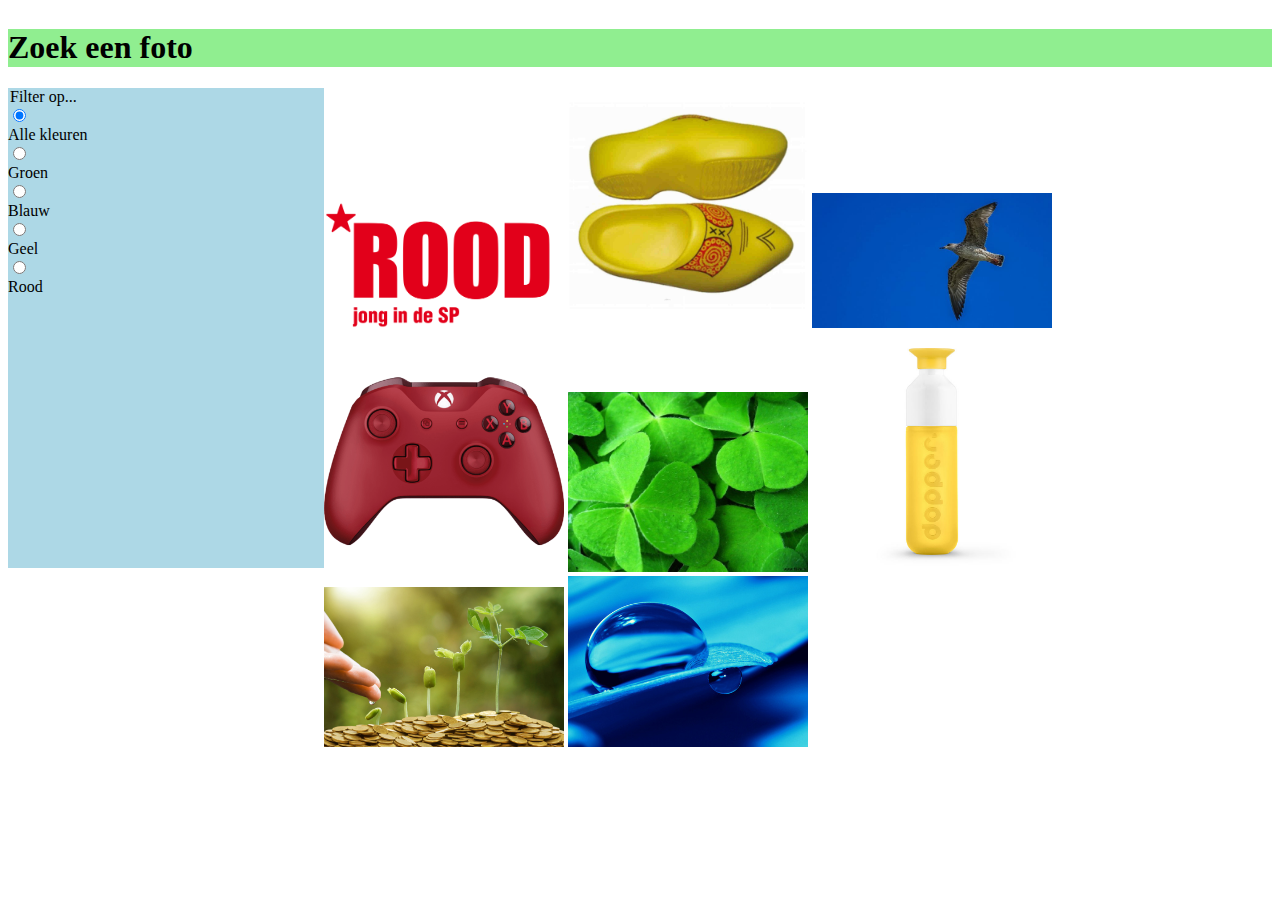
<file: Opdracht 1/v1/index.html>
<!DOCTYPE html>
<html lang="nl">
<head>
  <meta charset="UTF-8">
  <meta name="viewport" content="width=device-width, initial-scale=1.0">
  <meta http-equiv="X-UA-Compatible" content="ie=edge">
  <title>Zoek een foto</title>
  <link rel="stylesheet" href="css/main.css">
</head>
<body>
  <main>
    <h1>Zoek een foto</h1>
    <form class="" action="#" method="post">
      <legend>Filter op...</legend>
      <input type="radio" id="alles" name="filter" value="" checked><label for="alles">Alle kleuren</label>
      <input type="radio" id="groen" name="filter" value=""><label for="groen">Groen</label>
      <input type="radio" id="blauw" name="filter" value=""><label for="blauw">Blauw</label>
      <input type="radio" id="geel" name="filter" value=""><label for="geel">Geel</label>
      <input type="radio" id="rood" name="filter" value=""><label for="rood">Rood</label>
    </form>
    <section>
      <img src="images/rood1.png" class="rood" alt="">
      <img src="images/geel1.jpg" class="geel" alt="">
      <img src="images/blauw1.jpg" class="blauw" alt="">
      <img src="images/rood2.png" class="rood" alt="">
      <img src="images/groen1.jpg" class="groen" alt="">
      <img src="images/geel2.jpg" class="geel" alt="">
      <img src="images/groen2.jpg" class="groen" alt="">
      <img src="images/blauw2.jpg" class="blauw" alt="">
    </section>
  </main>

  <script type="text/javascript" src="js/script.js"></script>

</body>
</html>
</file>
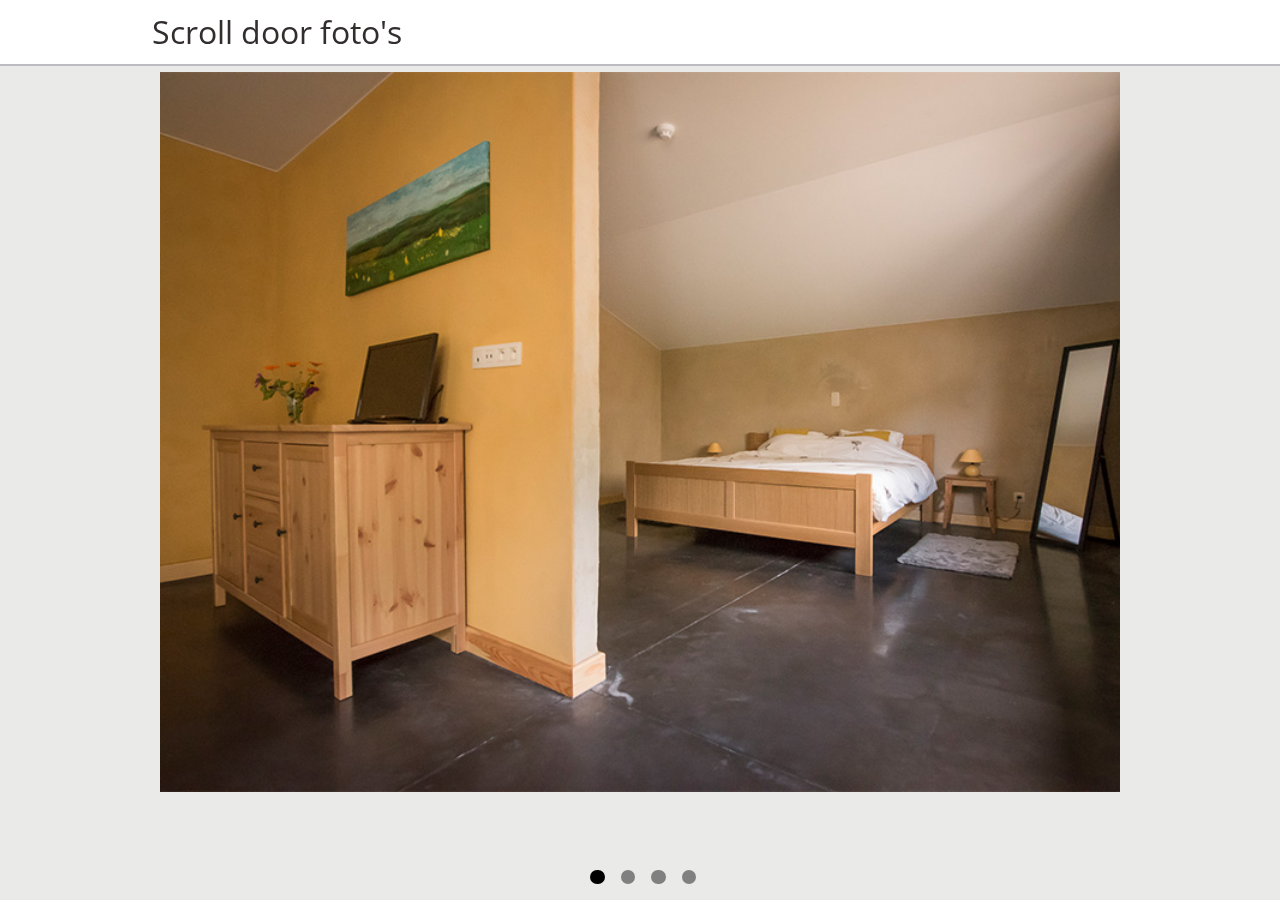
<file: Opdracht 2/v1/index.html>
<!DOCTYPE html>
<html lang="nl">
<head>
  <meta charset="UTF-8">
  <meta name="viewport" content="width=device-width, initial-scale=1.0">
  <meta http-equiv="X-UA-Compatible" content="ie=edge">
  <title>Scroll door foto's</title>
  <link rel="stylesheet" href="css/main.css">
  <link href="https://fonts.googleapis.com/css?family=Open+Sans" rel="stylesheet">
</head>
<body>
  <header>
    <!-- <img src="images/photosearch.svg" alt=""> -->
    <h1>Scroll door foto's</h1>
  </header>
  <main>
    <section>
      <img src="images/rood1.jpg" alt="" class="foto1" id="linksverborgen">
      <img src="images/geel1.jpg" alt="" class="foto2" id="middenzichtbaar">
      <img src="images/blauw1.jpg" alt="" class="foto3" id="rechtsverborgen">
    </section>
    <div>
      <p class="fotoactive"></p>
      <p></p>
      <p></p>
      <p></p>
    </div>
  </main>

  <script type="text/javascript" src="js/script.js"></script>

</body>
</html>
</file>
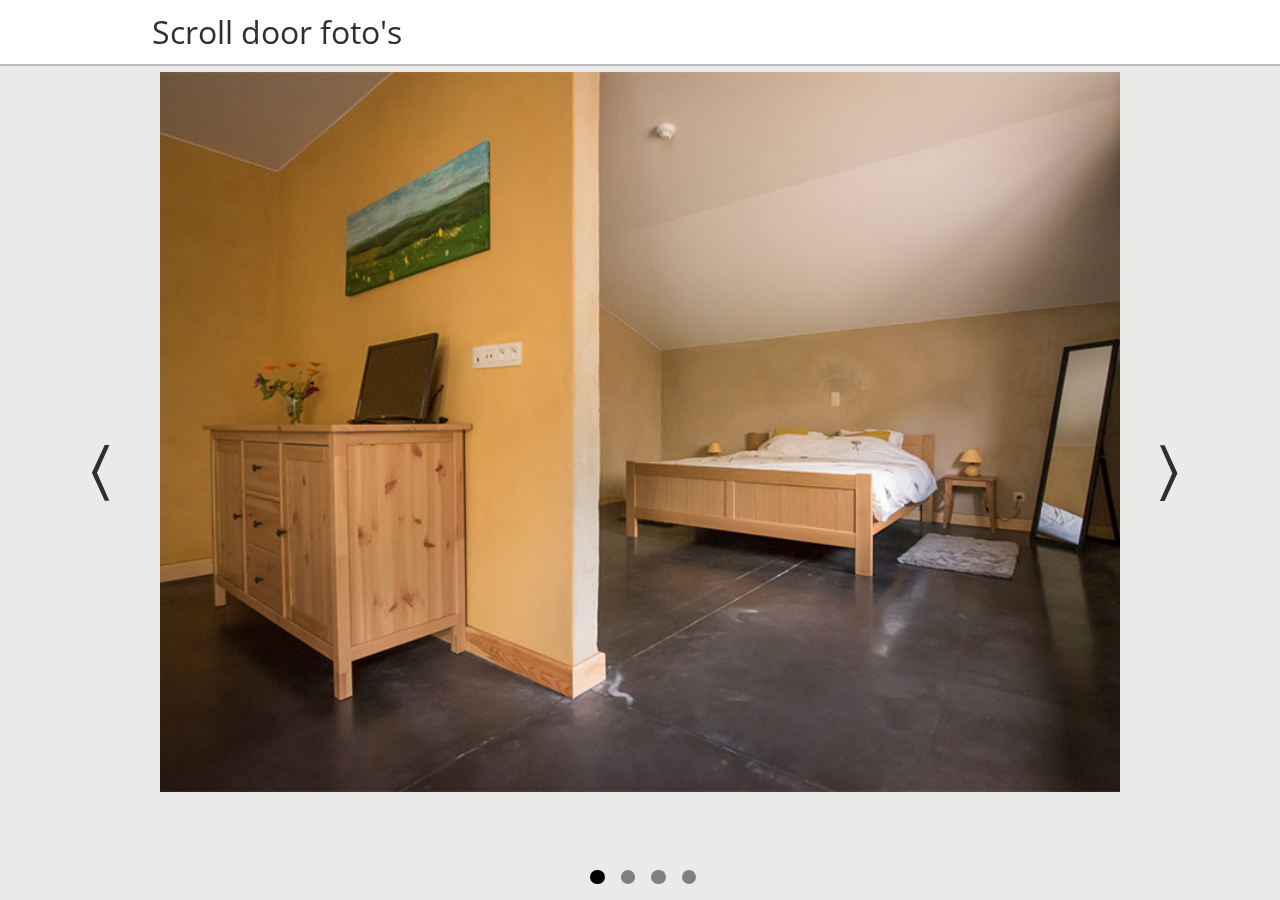
<file: Opdracht 2/v2/index.html>
<!DOCTYPE html>
<html lang="nl">
<head>
  <meta charset="UTF-8">
  <meta name="viewport" content="width=device-width, initial-scale=1.0">
  <meta http-equiv="X-UA-Compatible" content="ie=edge">
  <title>Scroll door foto's</title>
  <link rel="stylesheet" href="css/main.css">
  <link href="https://fonts.googleapis.com/css?family=Open+Sans" rel="stylesheet">
</head>
<body>
  <header>
    <!-- <img src="images/photosearch.svg" alt=""> -->
    <h1>Scroll door foto's</h1>
  </header>
  <main>
    <section>
      <img src="images/rood1.jpg" alt="" class="foto1" id="linksverborgen">
      <img src="images/geel1.jpg" alt="" class="foto2" id="middenzichtbaar">
      <img src="images/blauw1.jpg" alt="" class="foto3" id="rechtsverborgen">
    </section>
    <div>
      <p class="fotoactive"></p>
      <p></p>
      <p></p>
      <p></p>
    </div>
    <div>
      <p>&#9001;</p>
    </div>
    <div>
      <p>&#9002;</p>
    </div>
  </main>

  <script type="text/javascript" src="js/script.js"></script>

</body>
</html>
</file>
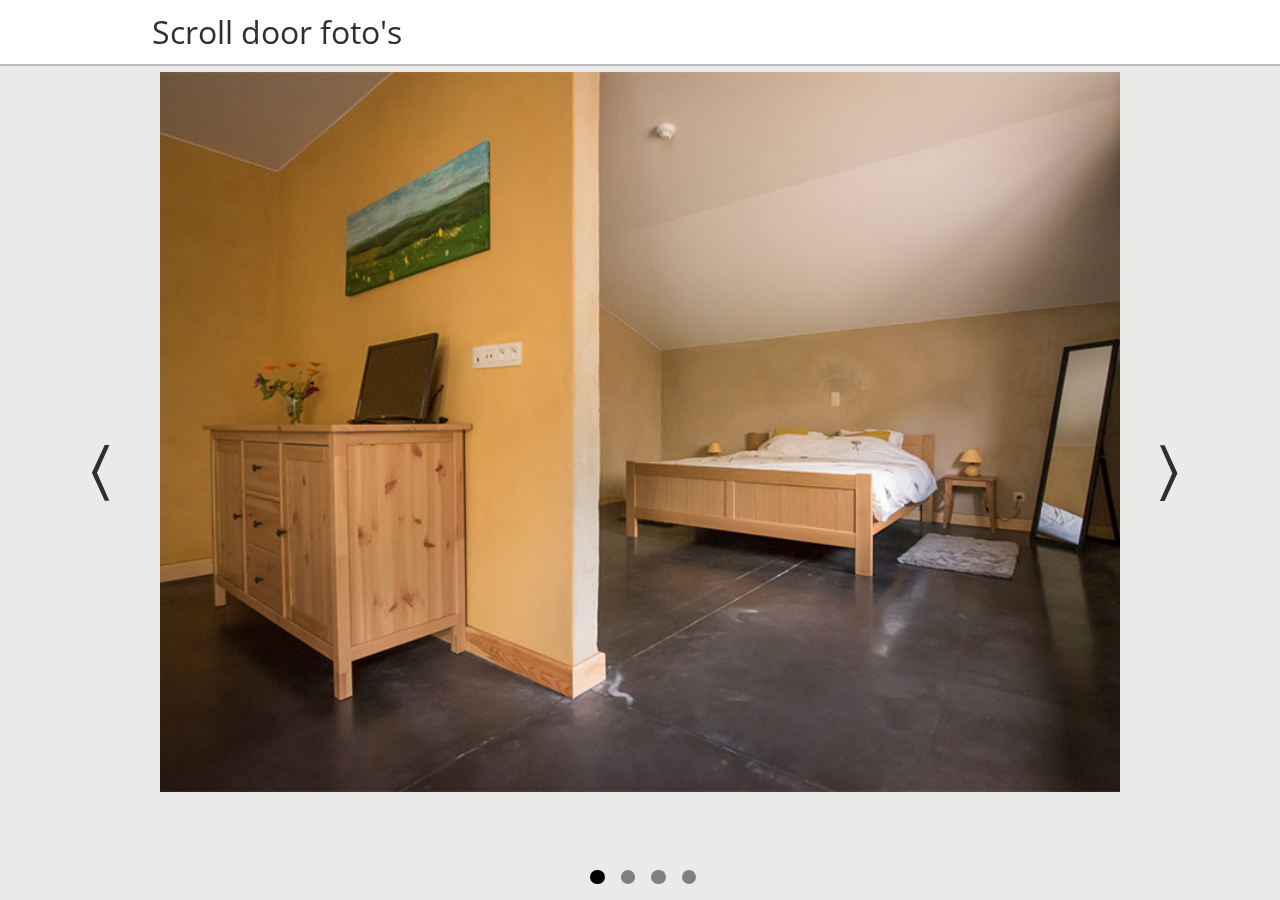
<file: Opdracht 2/v3/index.html>
<!DOCTYPE html>
<html lang="nl">
<head>
  <meta charset="UTF-8">
  <meta name="viewport" content="width=device-width, initial-scale=1.0">
  <meta http-equiv="X-UA-Compatible" content="ie=edge">
  <title>Scroll door foto's</title>
  <link rel="stylesheet" href="css/main.css">
  <link href="https://fonts.googleapis.com/css?family=Open+Sans" rel="stylesheet">
</head>
<body>
  <header>
    <!-- <img src="images/photosearch.svg" alt=""> -->
    <h1>Scroll door foto's</h1>
  </header>
  <main>
    <section>
      <img src="images/rood1.jpg" alt="" class="linksverborgen">
      <img src="images/geel1.jpg" alt="" class="middenzichtbaar">
      <img src="images/blauw1.jpg" alt="" class="rechtsverborgen">
    </section>
    <div>
      <p class="fotoactive"></p>
      <p></p>
      <p></p>
      <p></p>
    </div>
    <div>
      <p>&#9001;</p>
    </div>
    <div>
      <p>&#9002;</p>
    </div>
  </main>

  <script type="text/javascript" src="js/script.js"></script>

</body>
</html>
</file>
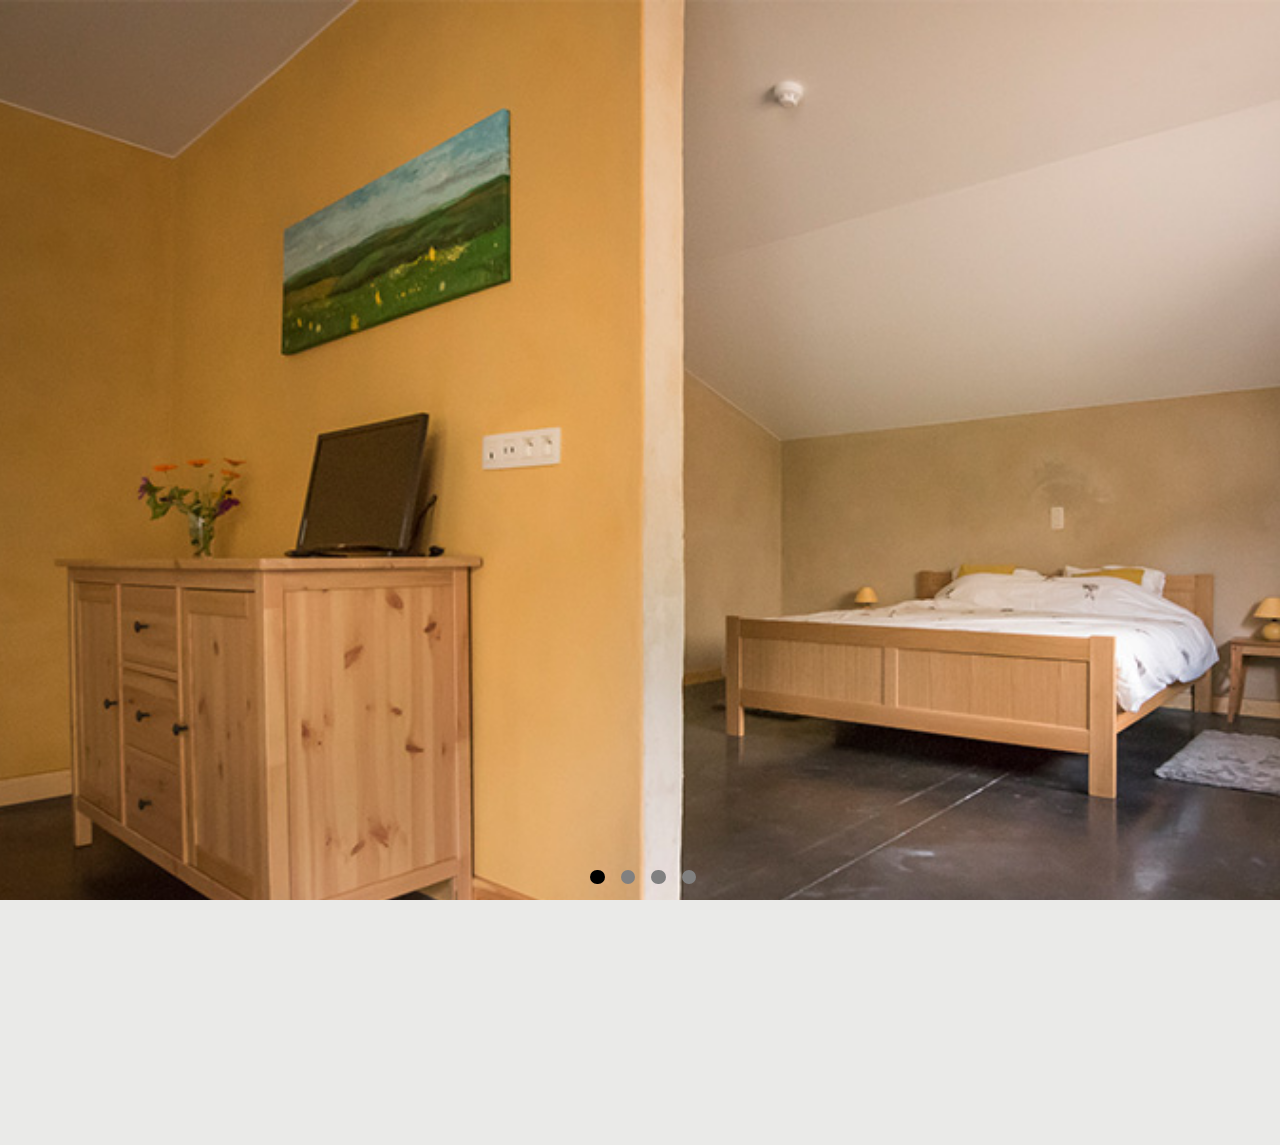
<file: Opdracht 2/v4/index.html>
<!DOCTYPE html>
<html lang="nl">
<head>
  <meta charset="UTF-8">
  <meta name="viewport" content="width=device-width, initial-scale=1.0">
  <meta http-equiv="X-UA-Compatible" content="ie=edge">
  <title>Scroll door foto's</title>
  <link rel="stylesheet" href="css/main.css">
  <link href="https://fonts.googleapis.com/css?family=Open+Sans" rel="stylesheet">
</head>
<body class="cursorwel">
  <header class="scrollwegboven">
    <!-- <img src="images/photosearch.svg" alt=""> -->
    <h1>Scroll door foto's</h1>
  </header>
  <main>
    <section>
      <img src="images/rood1.jpg" alt="" class="linksverborgen">
      <img src="images/geel1.jpg" alt="" class="middenzichtbaar">
      <img src="images/blauw1.jpg" alt="" class="rechtsverborgen">
    </section>
    <div>
      <p class="fotoactive"></p>
      <p></p>
      <p></p>
      <p></p>
    </div>
    <div class="scrollweglinks">
      <p>&#9001;</p>
    </div>
    <div class="scrollwegrechts">
      <p>&#9002;</p>
    </div>
  </main>

  <script type="text/javascript" src="js/script.js"></script>
  <script type="text/javascript" src="js/scrollweg.js"></script>

</body>
</html>
</file>
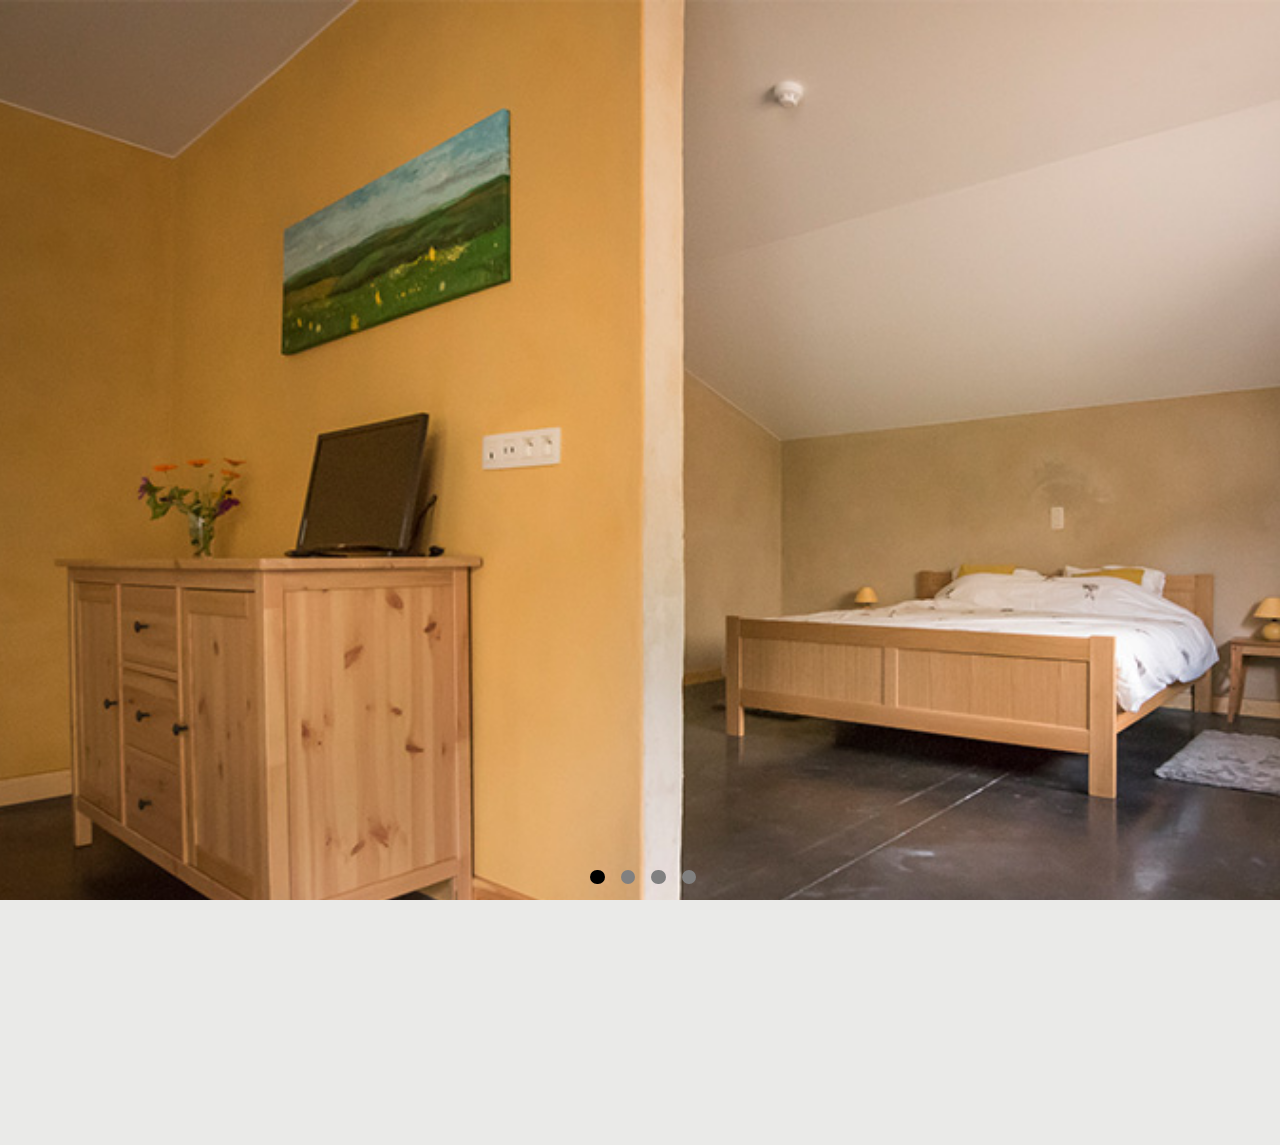
<file: Opdracht 2/v5/index.html>
<!DOCTYPE html>
<html lang="nl">
<head>
  <meta charset="UTF-8">
  <meta name="viewport" content="width=device-width, initial-scale=1.0">
  <meta http-equiv="X-UA-Compatible" content="ie=edge">
  <title>Scroll door foto's</title>
  <link rel="stylesheet" href="css/main.css">
  <link href="https://fonts.googleapis.com/css?family=Open+Sans" rel="stylesheet">
</head>
<body>
  <header class="scrollwegboven">
    <!-- <img src="images/photosearch.svg" alt=""> -->
    <h1>Scroll door foto's</h1>
  </header>
  <main>
    <section>
      <img src="images/rood1.jpg" alt="" class="linksverborgen">
      <img src="images/geel1.jpg" alt="" class="middenzichtbaar">
      <img src="images/blauw1.jpg" alt="" class="rechtsverborgen">
    </section>
    <div>
      <p class="fotoactive"></p>
      <p></p>
      <p></p>
      <p></p>
    </div>
    <div class="scrollweglinks">
      <p>&#9001;</p>
    </div>
    <div class="scrollwegrechts">
      <p>&#9002;</p>
    </div>
  </main>

  <script type="text/javascript" src="js/script.js"></script>
  <script type="text/javascript" src="js/scrollweg.js"></script>

</body>
</html>
</file>
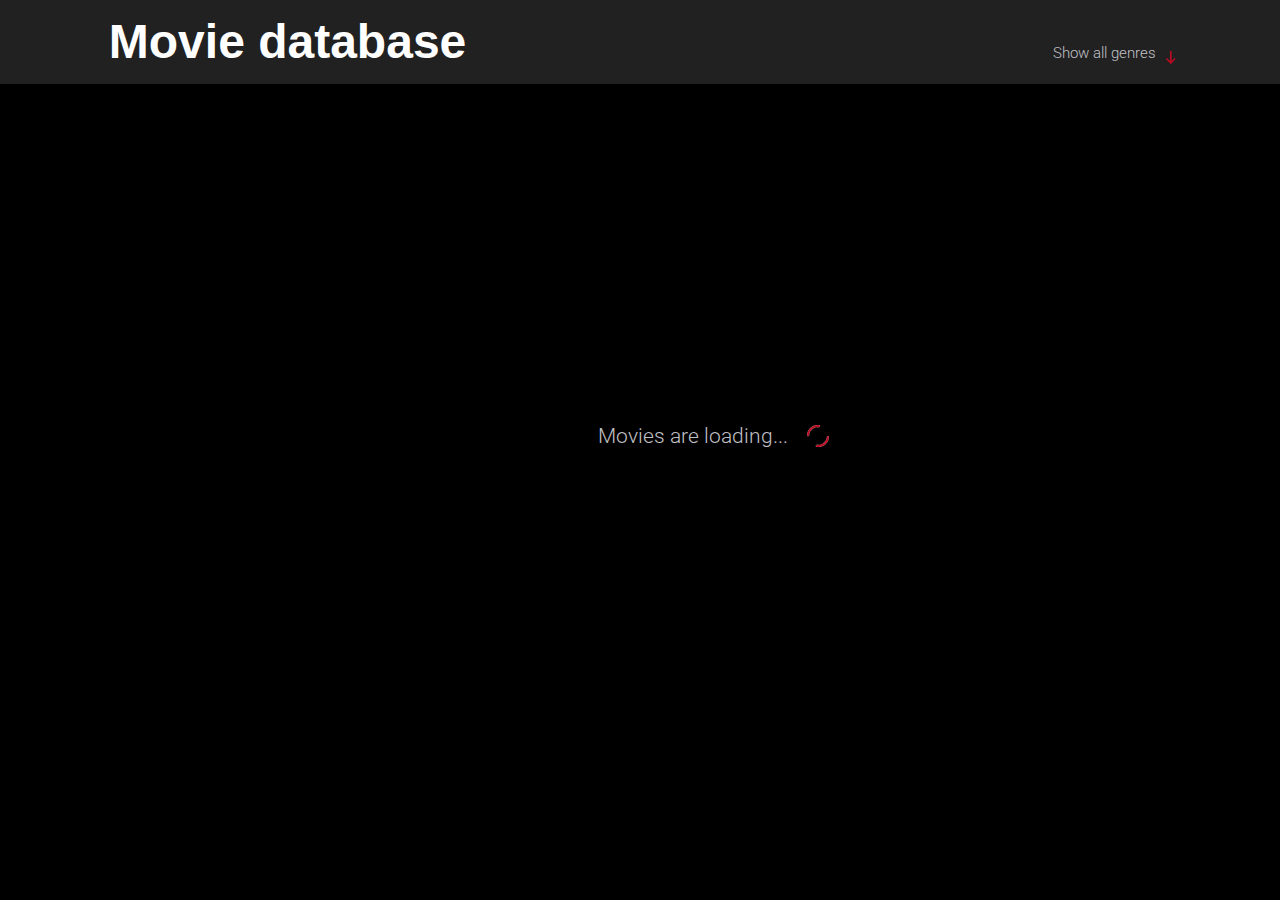
<file: Opdracht 3/v1/index.html>
<!DOCTYPE html>
<html lang="en">
<head>
  <meta charset="UTF-8">
  <meta name="viewport" content="width=device-width, initial-scale=1.0">
  <meta http-equiv="X-UA-Compatible" content="ie=edge">
  <title>Movie Database</title>
  <link rel="stylesheet" href="css/main.css">
  <link href="https://fonts.googleapis.com/css?family=Roboto" rel="stylesheet">
</head>
<body>
  <header>
    <section>
      <a href=""><h1>Movie database</h1></a>
      <div><p>Show </p>
      <p>all genres</p></div>

      <form action="#" method="post" class="">
        <input type="radio" id="all" name="filter" value="" checked><label for="all">All genres</label>
        <input type="radio" id="action" name="filter" value=""><label for="action">Action</label>
        <input type="radio" id="adventure" name="filter" value=""><label for="adventure">Adventure</label>
        <input type="radio" id="crime" name="filter" value=""><label for="crime">Crime</label>
        <input type="radio" id="drama" name="filter" value=""><label for="drama">Drama</label>
        <input type="radio" id="horror" name="filter" value=""><label for="horror">Horror</label>
        <input type="radio" id="thriller" name="filter" value=""><label for="thriller">Thriller</label>
      </form>

    </section>
  </header>
  <main>
    <section>
      <p></p>
    </section>

    <section>

    </section>
    <section>
      <p>Movies are loading...</p>
      <img src="images/loading.gif" alt="">
    </section>
  </main>


  <footer>
  </footer>


  <script type="text/javascript" src="js/script.js"></script>
  <script type="text/javascript" src="js/filter.js"></script>
</body>
</html>
</file>
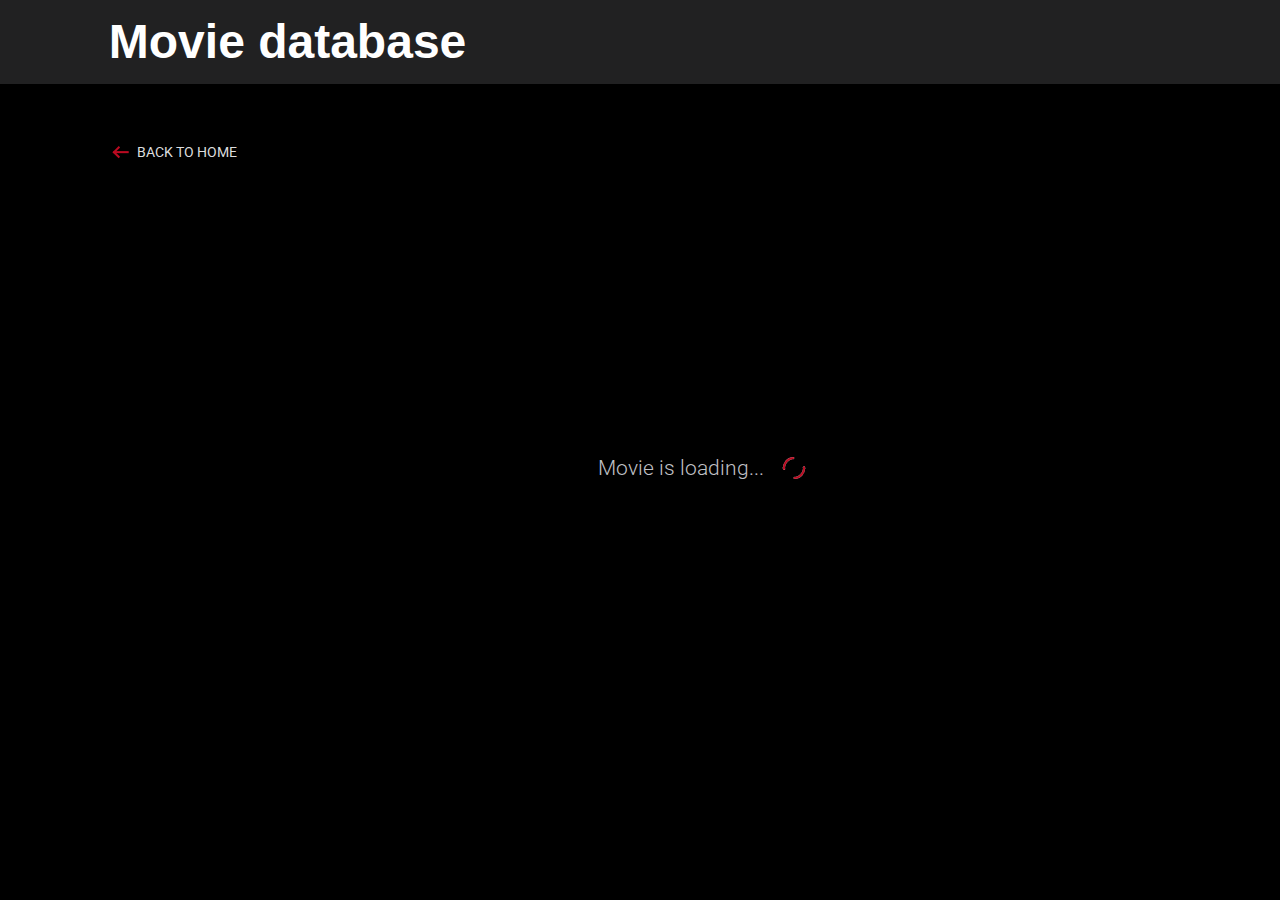
<file: Opdracht 3/v1/movies/movie1.html>
<!DOCTYPE html>
<html lang="en">
<head>
  <meta charset="UTF-8">
  <meta name="viewport" content="width=device-width, initial-scale=1.0">
  <meta http-equiv="X-UA-Compatible" content="ie=edge">
  <title>1</title>
  <link rel="stylesheet" href="../css/main.css">
  <link rel="stylesheet" href="../css/movies.css">
  <link href="https://fonts.googleapis.com/css?family=Roboto" rel="stylesheet">
</head>
<body>
  <header>
    <section>
      <a href="../index.html"><h1>Movie database</h1></a>
    </section>
  </header>
  <main>
    <section>
      <p></p>
      <p class="pijlen pijllinks">&#9001;</p>
      <p class="pijlen pijlrechts">&#9002;</p>
    </section>

    <section>
      <a href="../index.html"><h3>Back to home</h3></a>
    </section>
    <section>
      <p>Movie is loading...</p>
      <img src="../images/loading.gif" alt="">
    </section>
  </main>


  <footer>

  </footer>


  <script type="text/javascript" src="../js/movies.js"></script>
</body>
</html>
</file>
<file: Opdracht 1/v1/css/main.css>
body section img {
  width: 15em;
  max-height: 15em;
  display: inline-block;
}

body main form label {
  display: block;
}

main {
  display: grid;
  grid-template-columns: 1fr 1fr 1fr 1fr;
  grid-template-rows: 5em 15em 15em;

}

body main h1 {
  grid-column: 1 / 5;
  grid-row: 1 / 2;
  background: lightgreen;
}

body main form {
  grid-column: 1 / 2;
  grid-row: 2 / 4;
  background: lightblue;
}

body main section {
  grid-column: 2 / 5;
  grid-row: 2 / 4;
}

img.weghalen {
  display: none;
}
</file>
<file: Opdracht 2/v1/css/main.css>
body {
  font-family: 'Open Sans', sans-serif;
  margin: 0;
  padding: 0;
  background-color: #EAEAE8;
  color: #322E2D;
}

header {
  background-color: #FFFFFF;
  margin: 0;
  padding: 0;
  top: 0;
  position: fixed;
  width: 100%;
  height: 4em;
  display: grid;
  grid-template-columns: 1fr 3.5em 64.5em 1fr;;
  grid-template-rows: auto;
  box-shadow: 0 .125rem 0 0 rgba(7, 7, 33, .2);
}

header>img {
  grid-column: 2 / 3;
  width: 3em;
  height: 3em;
  margin-top: .8em;
  color: #322E2D;
}

header>h1 {
  grid-column: 3 / 4;
  margin-top: .3em;
  font-weight: 400;
}

main {
  margin-top: 4em;
  display: flex;
  flex-wrap: wrap;
}


main>section {
  max-width: 68em;
  margin: auto;
  margin-top: .5em;
}

main>section>img {
  width: 60em;
  overflow-x: hidden;
}

main>div {
  position: fixed;
  display: flex;
  bottom: 0;
  left: 45.5%;
}

main>div>p {
  background-color: grey;
  margin: .5em;
  margin-bottom: 1em;
  width: .9em;
  height: .9em;
  border-radius: 3em;
}

main>div>p.fotoactive {
  background-color: black;
}


img#linksverborgen {
  margin-left: -60em;
  display: none;
}

img#middenzichtbaar {
  display: inline-block;
}

img#rechtsverborgen {
  margin-right: -60em;
  display: none;
}
</file>
<file: Opdracht 2/v2/css/main.css>
body {
  font-family: 'Open Sans', sans-serif;
  margin: 0;
  padding: 0;
  background-color: #EAEAE8;
  color: #322E2D;
}

header {
  background-color: #FFFFFF;
  margin: 0;
  padding: 0;
  top: 0;
  position: fixed;
  width: 100%;
  height: 4em;
  display: grid;
  grid-template-columns: 1fr 3.5em 64.5em 1fr;;
  grid-template-rows: auto;
  box-shadow: 0 .125rem 0 0 rgba(7, 7, 33, .2);
}

header>img {
  grid-column: 2 / 3;
  width: 3em;
  height: 3em;
  margin-top: .8em;
  color: #322E2D;
}

header>h1 {
  grid-column: 3 / 4;
  margin-top: .3em;
  font-weight: 400;
}

main {
  margin-top: 4em;
  display: flex;
  flex-wrap: wrap;
}


main>section {
  max-width: 68em;
  margin: auto;
  margin-top: .5em;
}

main>section>img {
  width: 60em;
  overflow-x: hidden;
}

main>div:nth-of-type(1) {
  position: fixed;
  display: flex;
  bottom: 0;
  left: 45.5%;
}

main>div:nth-of-type(1)>p {
  background-color: grey;
  margin: .5em;
  margin-bottom: 1em;
  width: .9em;
  height: .9em;
  border-radius: 3em;
}

main>div:nth-of-type(1)>p.fotoactive {
  background-color: black;
}



main>div:nth-of-type(2) {
  position: fixed;
  top: 40%;
  left: 7%;
  padding-right: .5em;
  font-size: 4em;
  cursor: pointer;
}

main>div:nth-of-type(3) {
  position: fixed;
  top: 40%;
  left: 88%;
  padding-left: .5em;
  font-size: 4em;
  cursor: pointer;
}




img#linksverborgen {
  margin-left: -60em;
  display: none;
}

img#middenzichtbaar {
  display: inline-block;
}

img#rechtsverborgen {
  margin-right: -60em;
  display: none;
}
</file>
<file: Opdracht 2/v3/css/main.css>
html, body {margin: 0; height: 100%; overflow: hidden}
body {
  font-family: 'Open Sans', sans-serif;
  margin: 0;
  padding: 0;
  background-color: #EAEAE8;
  color: #322E2D;
}

header {
  background-color: #FFFFFF;
  margin: 0;
  padding: 0;
  top: 0;
  position: fixed;
  width: 100%;
  height: 4em;
  display: grid;
  grid-template-columns: 1fr 3.5em 64.5em 1fr;;
  grid-template-rows: auto;
  box-shadow: 0 .125rem 0 0 rgba(7, 7, 33, .2);
}

header>img {
  grid-column: 2 / 3;
  width: 3em;
  height: 3em;
  margin-top: .8em;
  color: #322E2D;
}

header>h1 {
  grid-column: 3 / 4;
  margin-top: .3em;
  font-weight: 400;
}

main {
  margin-top: 4em;
  display: flex;
  flex-wrap: wrap;
}


main>section {
  max-width: 68em;
  margin: auto;
  margin-top: .5em;
}

main>section>img {
  width: 60em;
  overflow-x: hidden;
}

main>div:nth-of-type(1) {
  position: fixed;
  display: flex;
  bottom: 0;
  left: 45.5%;
}

main>div:nth-of-type(1)>p {
  background-color: grey;
  margin: .5em;
  margin-bottom: 1em;
  width: .9em;
  height: .9em;
  border-radius: 3em;
}

main>div:nth-of-type(1)>p.fotoactive {
  background-color: black;
}



main>div:nth-of-type(2) {
  position: fixed;
  top: 40%;
  left: 7%;
  padding-right: .5em;
  font-size: 4em;
  cursor: pointer;
}

main>div:nth-of-type(3) {
  position: fixed;
  top: 40%;
  left: 88%;
  padding-left: .5em;
  font-size: 4em;
  cursor: pointer;
}




img.linksverborgen {
  margin-left: -60em;
  opacity: 0;
}

img.middenzichtbaar {
  display: inline-block;
}

img.rechtsverborgen {
  margin-right: -60em;
  opacity: 0;
}




img.animatiemiddennaarlinks {
  animation: animatiemiddennaarlinks .5s ease-in-out;
}

@keyframes animatiemiddennaarlinks {
    0% {
      transform: translate(0em, 0em);
    }
    to {
      opacity: 0;
      transform: translate(-60em, 0em);
    }
}

img.animatierechtsnaarmidden {
  animation: animatierechtsnaarmidden .5s ease-in-out;
  opacity: 0;
}

@keyframes animatierechtsnaarmidden {
    0% {
      transform: translate(0em, 0em);
      opacity: 0;
    }
    to {
      opacity: 1;
      transform: translate(-60em, 0em);
    }
}


img.animatielinksnaarmidden {
  animation: animatielinksnaarmidden .5s ease-in-out;
  opacity: 0;
}

@keyframes animatielinksnaarmidden {
    0% {
      transform: translate(0em, 0em);
      opacity: 0;
    }
    to {
      opacity: 1;
      transform: translate(60em, 0em);
    }
}

img.animatiemiddennaarrechts {
  animation: animatiemiddennaarrechts .5s ease-in-out;
}

@keyframes animatiemiddennaarrechts {
    0% {
      transform: translate(0em, 0em);
    }
    to {
      opacity: 0;
      transform: translate(60em, 0em);
    }
}
</file>
<file: Opdracht 2/v4/css/main.css>
html, body {margin: 0; height: 100%; overflow: hidden}
body {
  font-family: 'Open Sans', sans-serif;
  margin: 0;
  padding: 0;
  background-color: #EAEAE8;
  color: #322E2D;
}

header {
  background-color: rgba(255, 255, 255, 0.5);
  margin: 0;
  padding: 0;
  top: 0;
  position: fixed;
  width: 100%;
  height: 4em;
  display: grid;
  grid-template-columns: 1fr 3.5em 64.5em 1fr;;
  grid-template-rows: auto;
  box-shadow: 0 .125rem 0 0 rgba(7, 7, 33, .2);
  z-index: 1000;
}

header>img {
  grid-column: 2 / 3;
  width: 3em;
  height: 3em;
  margin-top: .8em;
  color: #322E2D;
}

header>h1 {
  grid-column: 3 / 4;
  margin-top: .3em;
  font-weight: 400;
}

main {
  /* margin-top: -4em; */
  display: flex;
  flex-wrap: wrap;
}


main>section {
  max-width: 100em;
  margin: auto;
  /* margin-top: .5em; */
}

main>section>img {
  width: 95em;
  /* overflow-x: hidden; */
  object-fit: cover;
}

main>div:nth-of-type(1) {
  position: fixed;
  display: flex;
  bottom: 0;
  left: 45.5%;
}

main>div:nth-of-type(1)>p {
  background-color: grey;
  margin: .5em;
  margin-bottom: 1em;
  width: .9em;
  height: .9em;
  border-radius: 3em;
}

main>div:nth-of-type(1)>p.fotoactive {
  background-color: black;
}



main>div:nth-of-type(2) {
  position: fixed;
  top: 40%;
  left: 3%;
  padding-right: .5em;
  font-size: 4em;
  cursor: pointer;
}

main>div:nth-of-type(3) {
  position: fixed;
  top: 40%;
  left: 92%;
  padding-left: .5em;
  font-size: 4em;
  cursor: pointer;
}




img.linksverborgen {
  margin-left: -96em;
  opacity: 0;
}

img.middenzichtbaar {
  display: inline-block;
}

img.rechtsverborgen {
  margin-right: -96em;
  opacity: 0;
}




img.animatiemiddennaarlinks {
  animation: animatiemiddennaarlinks .5s ease-in-out;
}

@keyframes animatiemiddennaarlinks {
    0% {
      transform: translate(0em, 0em);
    }
    to {
      opacity: 0;
      transform: translate(-95em, 0em);
    }
}

img.animatierechtsnaarmidden {
  animation: animatierechtsnaarmidden .5s ease-in-out;
  opacity: 0;
}

@keyframes animatierechtsnaarmidden {
    0% {
      transform: translate(0em, 0em);
      opacity: 0;
    }
    to {
      opacity: 1;
      transform: translate(-95em, 0em);
    }
}


img.animatielinksnaarmidden {
  animation: animatielinksnaarmidden .5s ease-in-out;
  opacity: 0;
}

@keyframes animatielinksnaarmidden {
    0% {
      transform: translate(0em, 0em);
      opacity: 0;
    }
    to {
      opacity: 1;
      transform: translate(95em, 0em);
    }
}

img.animatiemiddennaarrechts {
  animation: animatiemiddennaarrechts .5s ease-in-out;
}

@keyframes animatiemiddennaarrechts {
    0% {
      transform: translate(0em, 0em);
    }
    to {
      opacity: 0;
      transform: translate(95em, 0em);
    }
}




.scrollweglinks, .scrollwegrechts, .scrollwegboven {
  animation: animatiescrollweg 3s ease-in-out;
  opacity: 0;
}

@keyframes animatiescrollweg {
    0% {
      opacity: 1;
    }
    90% {
      opacity: 1
    }
    to {
      opacity: 0;
    }
}

.cursorwel {
  animation: animatiecursorwel 3s ease-in-out;
  /* cursor: none; */
}

@keyframes animatiecursorwel {
    0% {
      cursor: default;
    }
    90% {
      cursor: default;
    }
    to {
      cursor: none;
    }
}
</file>
<file: Opdracht 2/v5/css/main.css>
html, body {margin: 0; height: 100%; overflow: hidden}
body {
  font-family: 'Open Sans', sans-serif;
  margin: 0;
  padding: 0;
  background-color: #EAEAE8;
  color: #322E2D;
}

header {
  background-color: rgba(255, 255, 255, 0.5);
  margin: 0;
  padding: 0;
  top: 0;
  position: fixed;
  width: 100%;
  height: 4em;
  display: grid;
  grid-template-columns: 1fr 3.5em 64.5em 1fr;;
  grid-template-rows: auto;
  box-shadow: 0 .125rem 0 0 rgba(7, 7, 33, .2);
  z-index: 1000;
}

header>img {
  grid-column: 2 / 3;
  width: 3em;
  height: 3em;
  margin-top: .8em;
  color: #322E2D;
}

header>h1 {
  grid-column: 3 / 4;
  margin-top: .3em;
  font-weight: 400;
}

main {
  /* margin-top: -4em; */
  display: flex;
  flex-wrap: wrap;
}


main>section {
  max-width: 100em;
  margin: auto;
  /* margin-top: .5em; */
}

main>section>img {
  width: 95em;
  /* overflow-x: hidden; */
  object-fit: cover;
}

main>div:nth-of-type(1) {
  position: fixed;
  display: flex;
  bottom: 0;
  left: 45.5%;
}

main>div:nth-of-type(1)>p {
  background-color: grey;
  margin: .5em;
  margin-bottom: 1em;
  width: .9em;
  height: .9em;
  border-radius: 3em;
}

main>div:nth-of-type(1)>p.fotoactive {
  background-color: black;
}



main>div:nth-of-type(2) {
  position: fixed;
  top: 1em;
  padding-right: .5em;
  font-size: 4em;
  cursor: pointer;
  height: 100%;
  background: linear-gradient(to right, rgba(0,0,0,.4), rgba(0,0,0,0));
}

main>div:nth-of-type(2)>p {
  padding-top: 4em;
  padding-left: .4em;
}

main>div:nth-of-type(3) {
  position: fixed;
  top: 1em;
  left: 93%;
  padding-left: .5em;
  font-size: 4em;
  cursor: pointer;
  height: 100%;
  background: linear-gradient(to right, rgba(0,0,0,0), rgba(0,0,0,.4));
}

main>div:nth-of-type(3)>p {
  padding-top: 4em;
  padding-right: .4em;
}




img.linksverborgen {
  margin-left: -96em;
  opacity: 0;
}

img.middenzichtbaar {
  display: inline-block;
}

img.rechtsverborgen {
  margin-right: -96em;
  opacity: 0;
}




img.animatiemiddennaarlinks {
  animation: animatiemiddennaarlinks .5s ease-in-out;
}

@keyframes animatiemiddennaarlinks {
    0% {
      transform: translate(0em, 0em);
    }
    to {
      opacity: 0;
      transform: translate(-95em, 0em);
    }
}

img.animatierechtsnaarmidden {
  animation: animatierechtsnaarmidden .5s ease-in-out;
  opacity: 0;
}

@keyframes animatierechtsnaarmidden {
    0% {
      transform: translate(0em, 0em);
      opacity: 0;
    }
    to {
      opacity: 1;
      transform: translate(-95em, 0em);
    }
}


img.animatielinksnaarmidden {
  animation: animatielinksnaarmidden .5s ease-in-out;
  opacity: 0;
}

@keyframes animatielinksnaarmidden {
    0% {
      transform: translate(0em, 0em);
      opacity: 0;
    }
    to {
      opacity: 1;
      transform: translate(95em, 0em);
    }
}

img.animatiemiddennaarrechts {
  animation: animatiemiddennaarrechts .5s ease-in-out;
}

@keyframes animatiemiddennaarrechts {
    0% {
      transform: translate(0em, 0em);
    }
    to {
      opacity: 0;
      transform: translate(95em, 0em);
    }
}




.scrollweglinks, .scrollwegrechts {
  animation: animatiescrollweg 3s ease-in-out;
  opacity: 0;
}

@keyframes animatiescrollweg {
    0% {
      opacity: 1;
    }
    90% {
      opacity: 1
    }
    to {
      opacity: 0;
    }
}


.scrollwegboven {
  animation: animatiescrollwegboven 3s ease-in-out;
  transform: translate(0, -4.2em);
}

@keyframes animatiescrollwegboven {
    0% {
      transform: translate(0, 0);
    }
    90% {
      transform: translate(0, 0);
    }
    to {
      transform: translate(0, -4.2em);
    }
}



body.cursorwel {
  cursor: url(../images/invisible.cur), pointer;
}
</file>
<file: Opdracht 3/v1/css/main.css>
/* https://coolors.co/0b0b0b-bb0a21-c0c1c6-78797b-ffffff */

html {
  font-family: 'Helvetica Neue', helvetica, arial, sans-serif;
  color: white;
  background-color: black;
}

h1, header section a {
  font-size: 3rem;
  margin: .3em 0;
  display: inline-block;
  margin-right: 4em;
  color: white;
  margin-left: 1.6em;
}

header section a {
  margin: 0;
}

body {
  margin-top: 9em;
}

header {
  width: 100%;
  background-color: #212122;
  position: fixed;
  z-index: 5;
  top: 0;
  left: 0;
}

header div {
  display: inline;
}

header section p:nth-of-type(1) {
  margin-left: 26em;
}

header div {
  cursor: pointer;
}

header div:after {
    content: "";
    background: url(../images/pijl2-01.svg);
    background-repeat: no-repeat;
    width: 1.3em;
    height: 1.3em;
    display: inline-block;
    margin-left: 0px;
    margin-top: 47px;
    position: absolute;
    transition: all .2s ease-out;
    transform: rotate(90deg);
}

header div:hover:after {
  margin-top: 50px;
}

header div:hover {
  /* color: #D6D7DA; */
  color: white;
}

header div.arrow::after {
  margin-top: 50px;
}

form {
  background-color: black;
  position: absolute;
  width: 10em;
  text-align: center;
  margin-left: 64em;
  border: 1px solid #212122;
  margin-top: -10px;
  opacity: 0;
  transition: opacity .2s ease-in-out;
  transform: scale(1,0);
}

form.filternoshow {
  opacity: 1;
  transform: scale(1,1);
}

form input {
  display: none;
}

form label {
  display: block;
  cursor: pointer;
  color: #C0C1C6;
  text-align: center;
  padding: .7em 0;
  transition: all .2s ease-in-out;
}

form label:hover {
  color: white;
}

form input:hover + label {
  background-color: #212122;

}

form input:checked + label {
  background-color: #bb0a21;
  color: white;
}

header section p {
  display: inline-block;
}

header section {
  width: 76em;
  margin: auto;
}

main {
  margin-top: 5em;
}

/* div>div>div {
  transform: translateY(-8em);

} */

header p {
  font-size: 1.3rem;
  font-weight: bold;
  text-align: center;
}

body>section:nth-of-type(1) {
  margin-top: 100px;
}

body section:nth-of-type(2) {
  width: 72em;
  margin: 1em auto;
  margin-top: 6em;
}

section article {
  width: 30em;
  padding: 3em 3em;
  float: left;
  /* background-color: #0B0B0B; */
  /* padding: 1em; */
  /* margin-top: 4em; */
  position: relative;
}

section article {
  background-color: #0B0B0B;

}

section p, section ul, main section a {
  margin: 5px 0;
  font-family: 'Roboto', 'Helvetica Neue', helvetica, arial, sans-serif;
  font-size: 15px;
  font-weight: 300;
  color: #C0C1C6;
}

section ul {
  list-style-type: none;
}

h2 {
  font-size: 2.5rem;
  margin-bottom: 20px;
  margin-top: 0px;
  line-height: .9;
  color: #DCDDDF;
}

article h2 {
  height: 1.8em;
  display: table-cell;
  vertical-align: bottom;
  padding-bottom: 20px;
}

img {
  float: left;
  width: 18em;
  max-height: 427px;
  margin-right: 3em;
}

article>p:nth-of-type(1):before {
  content: "";
  background: url(../images/kalender3-01.svg);
  background-repeat: no-repeat;
  width: 1.5em;
  height: 1.5em;
  display: inline-block;
  margin-left: -30px;
  margin-top: -4px;
  position: absolute;
}

article>p:nth-of-type(1) {
  margin-left: 30px;
  margin-top: 25px;
}

article ul:nth-of-type(1):before {
  content: "";
  background: url(../images/genre2-01.svg);
  background-repeat: no-repeat;
  width: 2em;
  height: 2em;
  display: inline-block;
  margin-left: -33px;
  margin-top: -4px;
  position: absolute;
}

article ul:nth-of-type(1) {
  margin-left: 30px;
  margin-top: 15px;
}

article>p:nth-of-type(2) {
  margin-left: 307px;
  margin-top: 35px;
  position: absolute;
  width: 170px;
  color: #78797B;
  bottom: 6em;
}

article>a:nth-of-type(1) {
  margin-left: 45px;
  margin-top: 35px;
  margin-bottom: 0;
  position: absolute;
  width: 95px;
  color: #C0C1C6;
  bottom: 3em;
  padding: 10px;
  text-transform: uppercase;
  font-size: 13px;
  font-weight: 400;
  cursor: pointer;
  transition: all .2s ease-out;
  text-decoration: none;
}

article>a:nth-of-type(1):after {
  content: "";
  background: url(../images/pijl2-01.svg);
  background-repeat: no-repeat;
  width: 2em;
  height: 2em;
  display: inline-block;
  margin-left: 3px;
  position: absolute;
  transition: all .2s ease-out;
}

article>a:nth-of-type(1):hover:after {
  margin-left: 10px;
}

article>a:nth-of-type(1):hover {
  /* color: #D6D7DA; */
  color: white;
}

article>h2>a {
  margin: inherit;
  font-size: 2.5rem;
  margin-bottom: 20px;
  margin-top: 0px;
  line-height: .9;
  color: #DCDDDF;
  height: 1.8em;
  display: table-cell;
  vertical-align: bottom;
  padding-bottom: 0px;
  font-family: inherit;
  font-weight: 600;
  text-decoration: none;
  transition: all .2s ease-out;
}

article>h2>a:hover {
  color: white;
}

section:nth-of-type(3) p {
  font-size: 1.3em;
  margin-left: 590px;
  margin-top: 280px;
  display: inline-block;
}

section:nth-of-type(3) img {
  width: 50px;
  height: 50px;
  display: inline-block;
  margin-left: 5px;
  margin-top: 267px;
  position: absolute;
}




footer p:nth-of-type(1) {
  margin-left: 870px;
  margin-top: 55px;
  color: #bb0a21;
  bottom: 1em;
  text-transform: uppercase;
  font-size: 10px;
  font-weight: 500;
  display: inline-block;
  margin-bottom: 20px;
}

footer a:nth-of-type(1) {
  margin-top: 55px;
  color: #C0C1C6;
  bottom: 1em;
  padding-left: 5px;
  text-transform: uppercase;
  font-size: 10px;
  font-weight: 400;
  display: inline-block;
  text-decoration: none;
}

footer p:nth-of-type(2) {
  margin-left: 35px;
  margin-top: 55px;
  color: #bb0a21;
  bottom: 1em;
  text-transform: uppercase;
  font-size: 10px;
  font-weight: 500;
  display: inline-block;

}

footer a:nth-of-type(2) {
  margin-top: 55px;
  color: #C0C1C6;
  bottom: 1em;
  padding-left: 5px;
  text-transform: uppercase;
  font-size: 10px;
  font-weight: 400;
  display: inline-block;
  text-decoration: none;
}
</file>
<file: Opdracht 3/v1/css/movies.css>
section article {
  width: 65em;
}
body>header {
  z-index: 999;
}
article>p:nth-of-type(2) {
  width: 49em;
  bottom: 3.5em;
}

body section:nth-of-type(2) {
  width: 72em;
  margin: 1em auto;
  margin-top: 6em;
}

article:nth-of-type(1) h2 {
  height: inherit;
}

h3 {
  text-transform: uppercase;
  font-size: .9em;
  color: #DCDDDF;
  font-weight: 400;
  margin-left: 73px;
}

h3::before {
  content: "";
  background: url(../images/pijl2-01.svg);
  background-repeat: no-repeat;
  width: 1.9em;
  height: 1.9em;
  display: inline-block;
  margin-left: -29px;
  margin-top: -10px;
  position: absolute;
  transition: all .2s ease-out;
  transform: rotate(180deg);
}

a {
  text-decoration: none;
}

h3:hover {
  color: white;
}

h3:hover:before {
  margin-left: -35px;
}

article>div>p:nth-of-type(1) {
  font-size: 1.5em;
  font-weight: 400;
  margin-bottom: 1em;
}

article>div {
  position: absolute;
  margin-left: 600px;
  margin-top: -100px;
}

article>div>div {
  height: 8em;
  width: 20em;
  overflow: hidden;
}

.pijlen {
  position: absolute;
  font-size: 2em;
  cursor: pointer;
  color: black;
}

p.kleurweerterug {
  color: #C0C1C6;
}

.pijllinks {
  left: 23em;
  top: 11em;
  z-index: 5;
  transition: all .2s ease-out;
}

.pijllinks:hover {
  color: white;
}

.pijlrechts {
  left: 37em;
  top: 11em;
  z-index: 5;
  transition: all .2s ease-out;
}

.pijlrechts:hover {
  color: white;
}

div>aside {
  display: inline-block;
  width: 20em;
  height: 8em;
}

aside>img {
  display: inline-block;
  width: 5em;
  margin-right: 1.6em;
}

aside>p:nth-of-type(1) {
  color: #bb0a21;
  font-size: .7em;
  font-weight: 400;
  padding-top: 5px;
}

aside>p:nth-of-type(3) {
  color: #bb0a21;
  font-size: .7em;
  font-weight: 400;
  margin-top: 20px;
}
</file>
